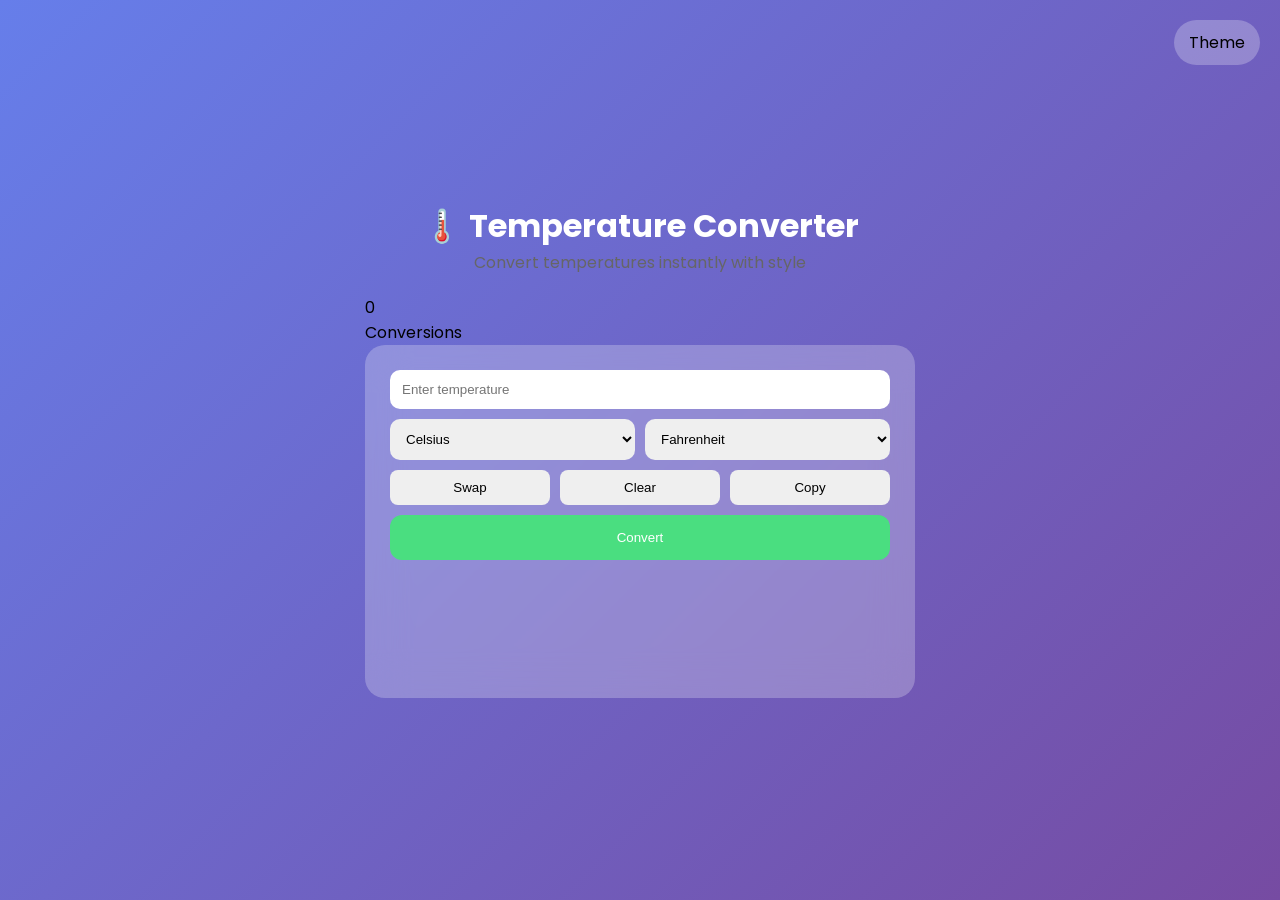
<file: Temperature converter/index.html>
<!DOCTYPE html>
<html lang="en">
<head>
    <meta charset="UTF-8">
    <meta name="viewport" content="width=device-width, initial-scale=1.0">
    <title>Modern Temperature Converter</title>

    <!-- Fonts -->
    <link href="https://fonts.googleapis.com/css2?family=Poppins:wght@300;400;500;600;700&display=swap" rel="stylesheet">

    <!-- Icons -->
    <link rel="stylesheet" href="https://cdnjs.cloudflare.com/ajax/libs/font-awesome/6.4.0/css/all.min.css">

    <!-- CSS -->
    <link rel="stylesheet" href="style.css">
</head>
<body>

    <!-- Floating Shapes -->
    <div class="floating-shapes">
        <div class="shape"></div>
        <div class="shape"></div>
        <div class="shape"></div>
        <div class="shape"></div>
    </div>

    <!-- Particles -->
    <div class="particles" id="particles"></div>

    <div class="container">

        <!-- Theme Toggle -->
        <div class="theme-toggle" onclick="toggleTheme()">
            <div class="toggle-switch" id="toggleSwitch">
                <div class="toggle-ball"></div>
            </div>
            <span>Theme</span>
        </div>

        <!-- Header -->
        <div class="header">
            <h1 class="title">🌡️ Temperature Converter</h1>
            <p class="subtitle">Convert temperatures instantly with style</p>
        </div>

        <!-- Stats -->
        <div class="stats-bar">
            <div class="stat-item">
                <div class="stat-value" id="conversionCount">0</div>
                <div class="stat-label">Conversions</div>
            </div>
        </div>

        <!-- Converter Card -->
        <div class="card">

            <input type="number" id="temperatureInput" placeholder="Enter temperature">

            <div class="select-group">
                <select id="fromUnit">
                    <option value="c">Celsius</option>
                    <option value="f">Fahrenheit</option>
                    <option value="k">Kelvin</option>
                </select>

                <select id="toUnit">
                    <option value="f">Fahrenheit</option>
                    <option value="c">Celsius</option>
                    <option value="k">Kelvin</option>
                </select>
            </div>

            <div class="action-buttons">
                <button onclick="swapUnits()">Swap</button>
                <button onclick="clearInput()">Clear</button>
                <button onclick="copyResult()">Copy</button>
            </div>

            <button class="convert-btn" onclick="convertTemperature()">
                Convert
            </button>

            <div class="result" id="result">
                <div class="result-value" id="resultValue">-</div>
                <div class="result-unit" id="resultUnit">-</div>
            </div>

            <div id="history" class="history"></div>

        </div>
    </div>

    <!-- JS -->
    <script src="script.js"></script>
</body>
</html>
</file>
<file: Temperature converter/style.css>
* {
    margin: 0;
    padding: 0;
    box-sizing: border-box;
}

:root {
    --primary-gradient: linear-gradient(135deg, #667eea 0%, #764ba2 100%);
    --glass-bg: rgba(255,255,255,0.25);
    --glass-border: rgba(255,255,255,0.18);
    --text-primary: #333;
    --text-secondary: #666;
    --success: #4ade80;
}

[data-theme="dark"] {
    --primary-gradient: linear-gradient(135deg, #3b82f6 0%, #8b5cf6 100%);
    --glass-bg: rgba(0,0,0,0.25);
    --text-primary: #e2e8f0;
    --text-secondary: #94a3b8;
}

body {
    font-family: 'Poppins', sans-serif;
    min-height: 100vh;
    background: var(--primary-gradient);
    display: flex;
    justify-content: center;
    align-items: center;
    padding: 20px;
}

/* Container */
.container {
    max-width: 550px;
    width: 100%;
}

/* Header */
.header {
    text-align: center;
    margin-bottom: 20px;
}

.title {
    color: white;
}

.subtitle {
    color: var(--text-secondary);
}

/* Theme Toggle */
.theme-toggle {
    position: absolute;
    top: 20px;
    right: 20px;
    background: var(--glass-bg);
    padding: 10px 15px;
    border-radius: 30px;
    cursor: pointer;
}

/* Card */
.card {
    background: var(--glass-bg);
    backdrop-filter: blur(20px);
    padding: 25px;
    border-radius: 20px;
}

/* Inputs */
input, select {
    width: 100%;
    padding: 12px;
    margin-bottom: 10px;
    border-radius: 10px;
    border: none;
}

/* Select Group */
.select-group {
    display: flex;
    gap: 10px;
}

/* Buttons */
.action-buttons {
    display: flex;
    gap: 10px;
    margin-bottom: 10px;
}

.action-buttons button {
    flex: 1;
    padding: 10px;
    border-radius: 8px;
    border: none;
    cursor: pointer;
}

/* Convert Button */
.convert-btn {
    width: 100%;
    padding: 15px;
    border: none;
    border-radius: 12px;
    background: var(--success);
    color: white;
    cursor: pointer;
}

/* Result */
.result {
    margin-top: 20px;
    text-align: center;
    opacity: 0;
    transform: translateY(20px);
    transition: 0.4s;
}

.result.show {
    opacity: 1;
    transform: translateY(0);
}

.result-value {
    font-size: 2rem;
    font-weight: bold;
}

/* History */
.history {
    margin-top: 20px;
}

.history-item {
    background: rgba(255,255,255,0.2);
    padding: 8px;
    margin-bottom: 5px;
    border-radius: 8px;
}
</file>
